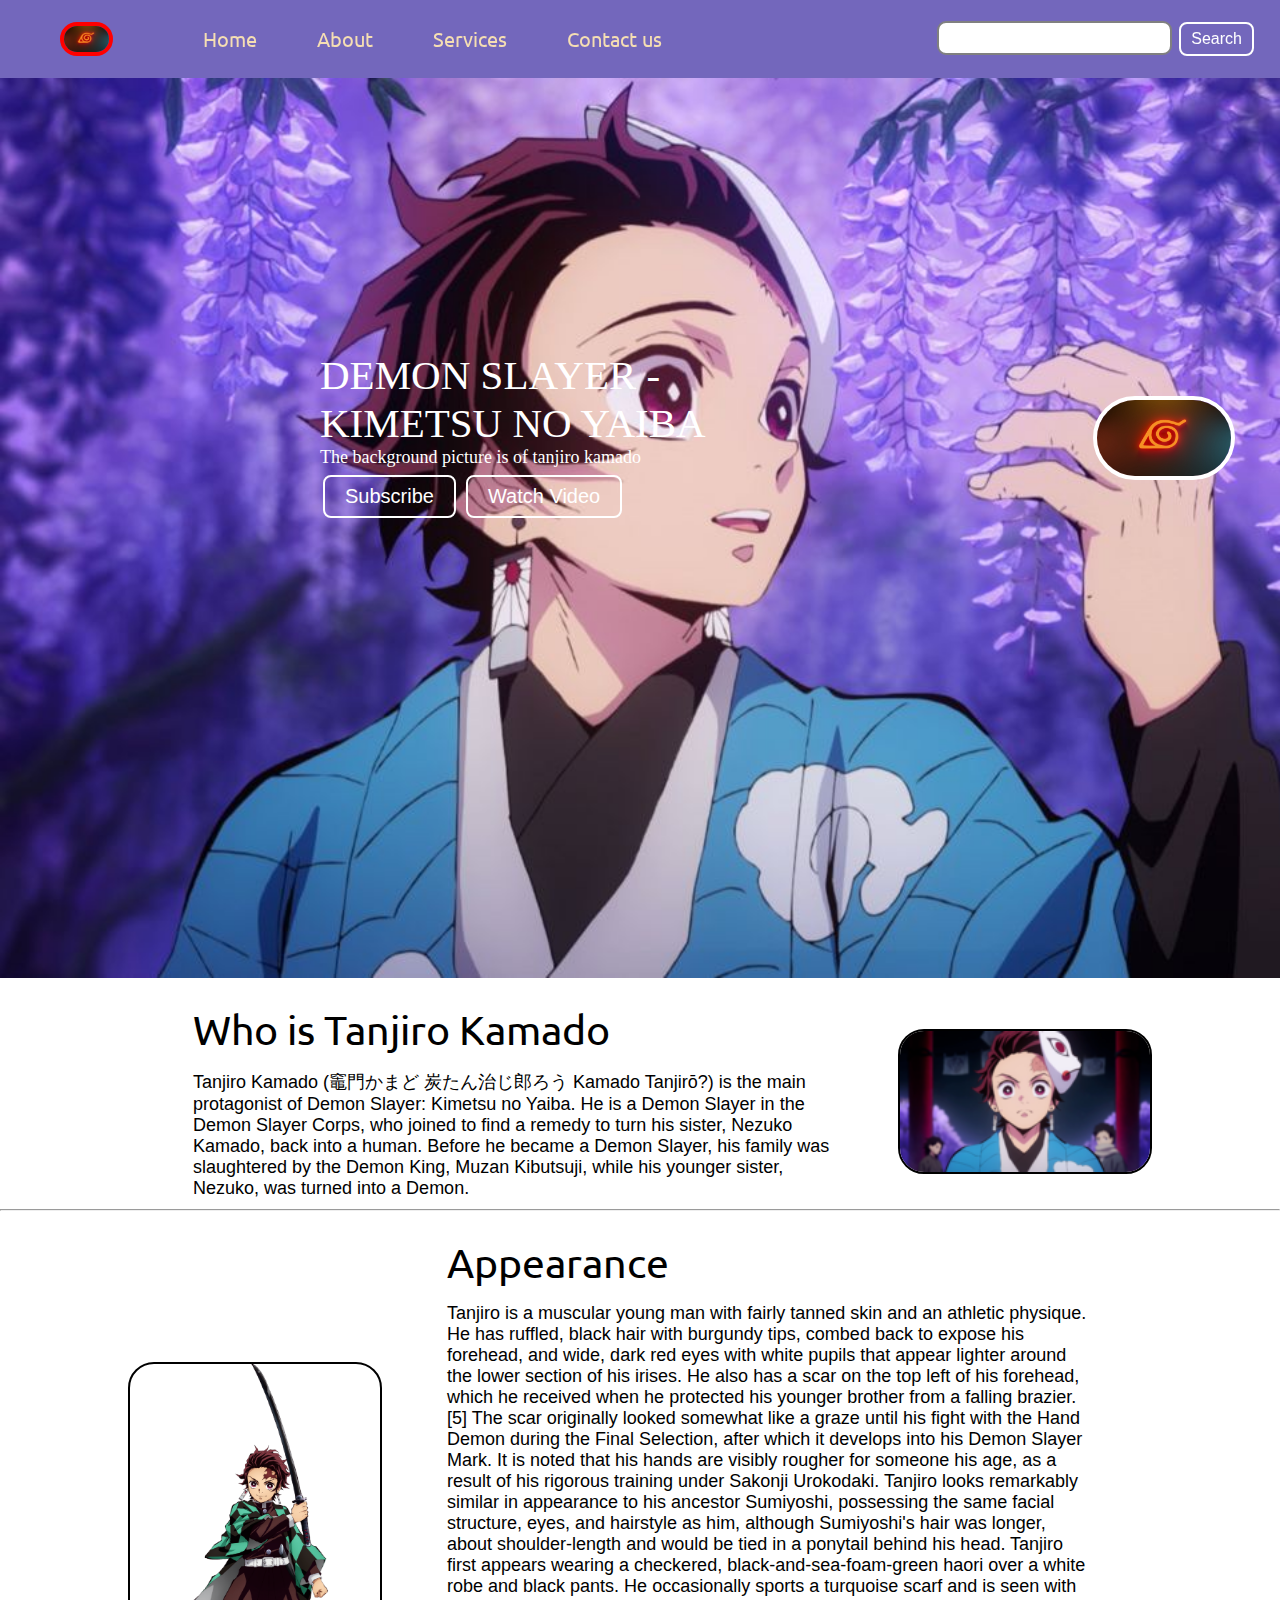
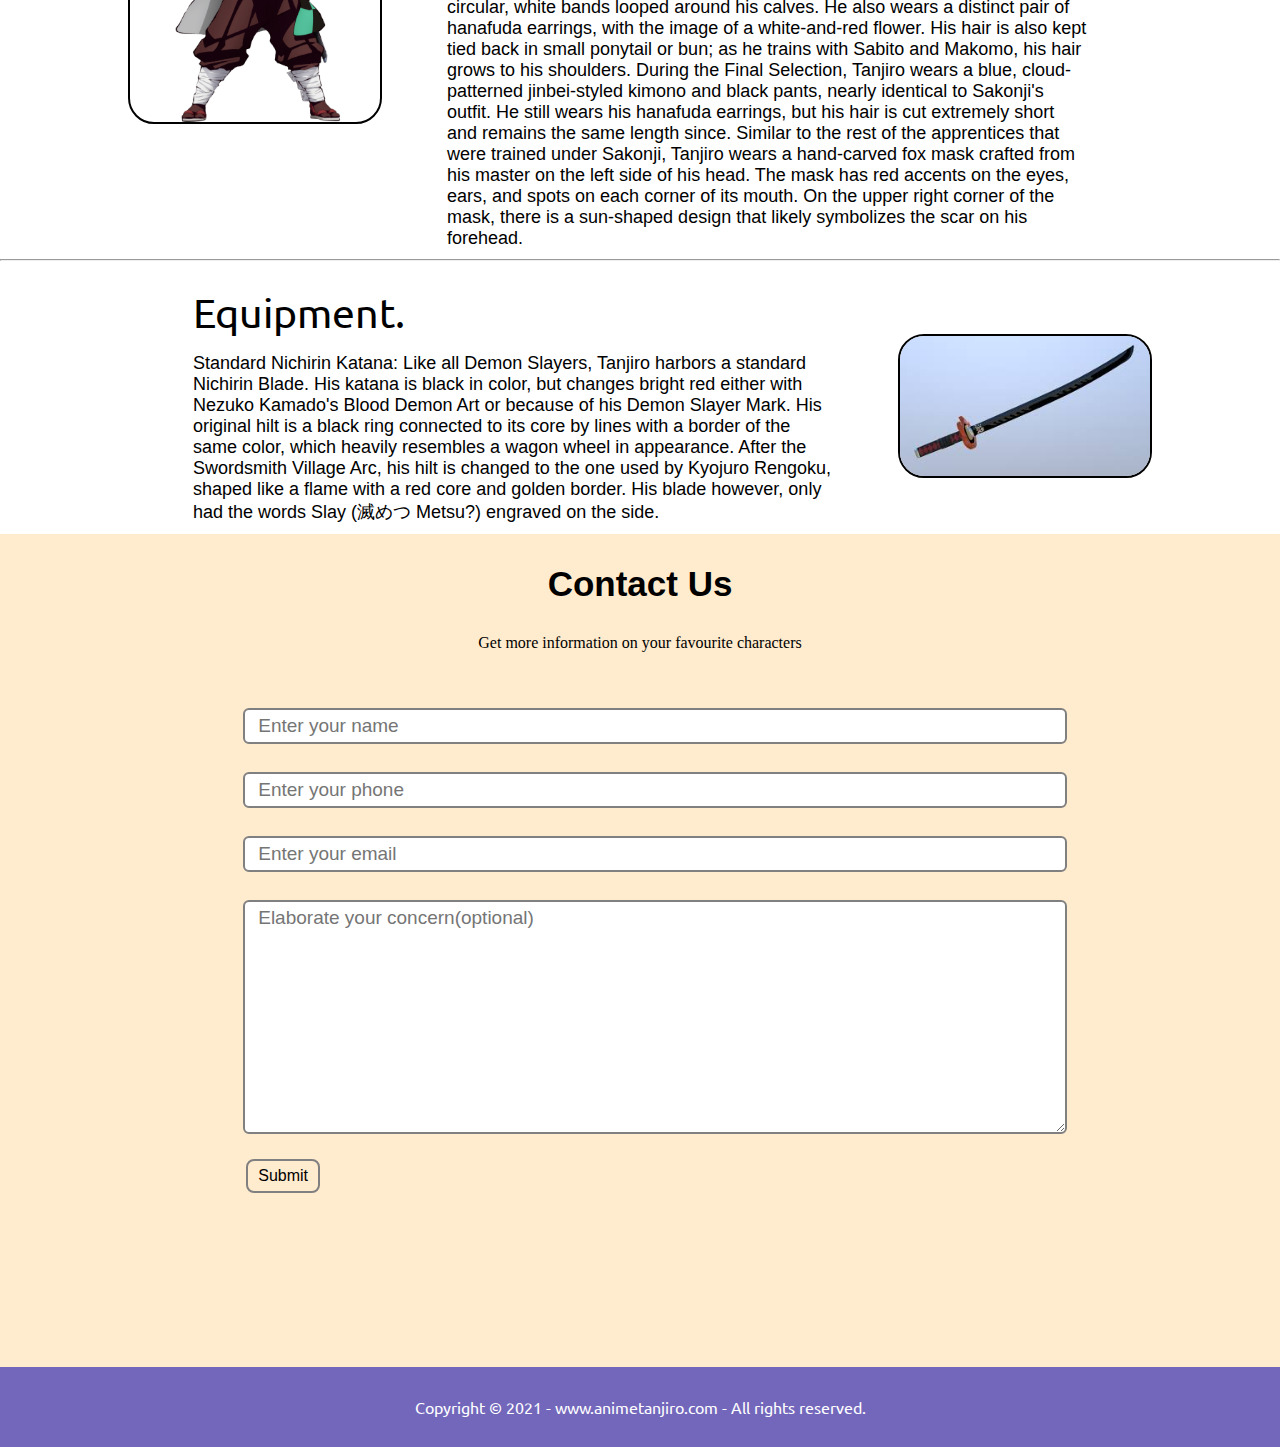
<file: index.html>
<!DOCTYPE html>
<html lang="en">

<head>
    <meta charset="UTF-8">
    <meta http-equiv="X-UA-Compatible" content="IE=edge">
    <meta name="viewport" content="width=device-width, initial-scale=1.0">

    <title>anime - tanjiro</title>

    <link rel="stylesheet" href="css/index.css">
    <link rel="stylesheet" href="css/responsive.css">
    <link rel="icon" href="css/favicon.ico">
</head>

<body>

    <!-- nav bar -->
    <nav class="navbar background-nav h-nav-resp ">
        <ul class="nav-list v-class-resp">
            <div class="logo"><img src="img/logo.png" alt="logo" id="logosize"></div>
            <li><a href="#">Home</a></li>
            <li><a href="#about">About</a></li>
            <li><a href="#services">Services</a></li>
            <li><a href="#contact">Contact us</a></li>
        </ul>
        <div class="rightNav v-class-resp">
            <input type="text" name="search" id="search">
            <button class="btn btn-sm">Search</button>
        </div>
        <div class="burger"> 
            <div class="line"></div>
            <div class="line"></div>
            <div class="line"></div>
        </div>
    </nav>

    <!-- first Section -->

    <section class="background firstSection">
        <div class="box-main">
            <div class="firstHalf" >
                <p class="text-big" onmouseover="this.style.color='red';" onmouseout="this.style.color='white';">DEMON SLAYER - KIMETSU NO YAIBA</p>
                <p class="text-small" onmouseover="this.style.color='red';" onmouseout="this.style.color='white';">The background picture is of tanjiro kamado
                </p>
                <div class="buttons">
                    <button class="btn" onmouseover="this.style.color='red';" onmouseout="this.style.color='white';">Subscribe</button>
                    <button class="btn" onmouseover="this.style.color='red';" onmouseout="this.style.color='white';">Watch Video</button>
                </div>
            </div>

            <div class="secondHalf">
                <img src="img/logo.png" alt="furure image" style="color: wheat;" onmouseover="src='img/fullmetal.jpg'" onmouseout="src='img/logo.png'">
            </div>
        </div>
        
    </section>

    <!-- white body section -->

    <section class="section">
        <div class="paras">
        <p class="sectionTag text-big">Who is Tanjiro Kamado</p>
        <p class="sectionSubTag text-small" ">Tanjiro Kamado (竈門かまど 炭たん治じ郎ろう Kamado Tanjirō?) is the main protagonist of Demon Slayer: Kimetsu no Yaiba. He is a Demon Slayer in the Demon Slayer Corps, who joined to find a remedy to turn his sister, Nezuko Kamado, back into a human.

            Before he became a Demon Slayer, his family was slaughtered by the Demon King, Muzan Kibutsuji, while his younger sister, Nezuko, was turned into a Demon.</p>
            </div>
            <div class="thumbnail">
                <img src="img/Tanjiro.png" alt="sample-logo" class="imgFluid">
            </div>
    </section> 

    <hr>

    <section class="section section-left" id="about">
        <div class="paras">
        <p class="sectionTag text-big">Appearance</p>
        <p class="sectionSubTag text-small">Tanjiro is a muscular young man with fairly tanned skin and an athletic physique. He has ruffled, black hair with burgundy tips, combed back to expose his forehead, and wide, dark red eyes with white pupils that appear lighter around the lower section of his irises. He also has a scar on the top left of his forehead, which he received when he protected his younger brother from a falling brazier.[5] The scar originally looked somewhat like a graze until his fight with the Hand Demon during the Final Selection, after which it develops into his Demon Slayer Mark. It is noted that his hands are visibly rougher for someone his age, as a result of his rigorous training under Sakonji Urokodaki. Tanjiro looks remarkably similar in appearance to his ancestor Sumiyoshi, possessing the same facial structure, eyes, and hairstyle as him, although Sumiyoshi's hair was longer, about shoulder-length and would be tied in a ponytail behind his head.

            Tanjiro first appears wearing a checkered, black-and-sea-foam-green haori over a white robe and black pants. He occasionally sports a turquoise scarf and is seen with circular, white bands looped around his calves. He also wears a distinct pair of hanafuda earrings, with the image of a white-and-red flower. His hair is also kept tied back in small ponytail or bun; as he trains with Sabito and Makomo, his hair grows to his shoulders.
            
            During the Final Selection, Tanjiro wears a blue, cloud-patterned jinbei-styled kimono and black pants, nearly identical to Sakonji's outfit. He still wears his hanafuda earrings, but his hair is cut extremely short and remains the same length since. Similar to the rest of the apprentices that were trained under Sakonji, Tanjiro wears a hand-carved fox mask crafted from his master on the left side of his head. The mask has red accents on the eyes, ears, and spots on each corner of its mouth. On the upper right corner of the mask, there is a sun-shaped design that likely symbolizes the scar on his forehead.
            
            </p>
            </div>
            <div class="thumbnail">
                <img src="img/appearance.png" alt="sample-logo" class="imgFluid">
            </div>
    </section> 

<hr>
    <section class="section">
        <div class="paras">
        <p class="sectionTag text-big">Equipment.</p>
        <p class="sectionSubTag text-small">Standard Nichirin Katana: Like all Demon Slayers, Tanjiro harbors a standard Nichirin Blade. His katana is black in color, but changes bright red either with Nezuko Kamado's Blood Demon Art or because of his Demon Slayer Mark. His original hilt is a black ring connected to its core by lines with a border of the same color, which heavily resembles a wagon wheel in appearance. After the Swordsmith Village Arc, his hilt is changed to the one used by Kyojuro Rengoku, shaped like a flame with a red core and golden border. His blade however, only had the words Slay (滅めつ Metsu?) engraved on the side.</p>
            </div>
            <div class="thumbnail">
                <img src="img/sword.jpg" alt="sample-logo" class="imgFluid">
            </div>
    </section> 


    <!-- contact us -->
    
<section class="contact" id="contact">
    <h2 class="text-center">Contact Us</h2>
    <p style="justify-content: center; display:flex;">Get more information on your favourite characters</p>
    <div class="form" >
        <input class="form-input" type="text" name="name" id="name" placeholder="Enter your name" onfocus="this.style.backgroundColor='lightseagreen'; this.style.color='yellow';" onblur="this.style.backgroundColor='white'; this.style.color='black'; fillDetails();" >
        <input class="form-input" type="text" name="phone" id="phone" placeholder="Enter your phone">
        <input class="form-input" type="text" name="email" id="email" placeholder="Enter your email">
        <textarea class="form-input" name="text" id="text" cols="30" rows="10" placeholder="Elaborate your concern(optional)"></textarea>
        <!-- <button class="btn btn-sm btn-dark">Submit</button> -->
        <input type="submit" class="btn btn-sm btn-dark" value="Submit" onclick="return checkForName();">
    </div>
</section>

<!-- footer section -->
 
<footer class="background-nav">
    <p class="text-footer">
        Copyright &copy 2021 - www.animetanjiro.com - All rights reserved.
    </p>
    
</footer>

<script src="resp.js"></script>
</body>

</html>
</file>
<file: css/index.css>
@import url('https://fonts.googleapis.com/css2?family=Ubuntu&display=swap');

*{
    margin:0;
    padding:0;
}

html{
    scroll-behavior: smooth;
}

.logo{
    width:20%;
    display: flex;
    justify-content: center;
    align-items: center;
}

.logo img{
    width: 26%;
    border: 4px solid red;
    border-radius: 40px;
    margin: 5px;
}
.navbar{
    display: flex;
    align-items: center;
    justify-content: center;
    position: sticky;
    top: 0;
    cursor: pointer;
}

.nav-list{
    width: 70%;
    display: flex;
    align-items: center;
}

.nav-list li{
    list-style: none;
    padding: 26px 30px;
}

.nav-list li a{
    text-decoration: none;
    color: wheat;
    font-size: 20px;
    font-family: 'Ubuntu',sans-serif;
}

.nav-list li a:hover{
   color:yellowgreen
   transition:all 0.3s ease;
}

.rightNav{
    width: 30%;
    text-align: right;
    padding: 0 23px;
}

#search{
    padding: 5px;
    font-size: 17px;
    border: 2px solid grey;
    border-radius: 9px;
}

.background{
    background: rgba(0, 0, 0, 0.7) url('../img/demonslayer2.jpg');
    background-size: cover;
    /* background-blend-mode: darken; */
}

.background-nav{
    background: rgba(56, 38, 160, 0.7) ;
    background-size: cover;
}

.firstSection{
    height: 100vh;
}

.box-main{
    display: flex;
    justify-content: center;
    align-items: center;
    color: white;
    font-family: 'Times New Roman', Times, serif;
    max-width: 50%;
    margin: auto;
    height: 80%;
}


.firstHalf{
    width: 80%;
    display: flex;
    flex-direction: column;
    justify-content: center;
}

.secondHalf{
    width:30%;
}

.secondHalf img{
    width: 70%;
    border: 4px solid white;
    border-radius: 150px;
    display: block;
    margin: auto;
    margin:325px;
}

.text-big{
     font-size: 41px;
}

.text-small{
     font-size: 18px;
}

.btn{
    padding: 8px 20px;
    margin: 7px 3px;
    border: 2px solid white;
    border-radius: 8px;
    background:none;
    color: white;
    cursor: pointer;
    font-size: 20px;
}

.btn-sm{
    padding: 6px 10px;
    vertical-align: middle;
    font-size: 16px;
}
.btn-dark{
    color: black;
    border: 2px solid grey;
    /* margin-top: 32px; */
}


.section{
    display: flex;
    align-items: center;
    /* height: 400px; */
    justify-content: space-evenly;
    max-width: 80%;
    margin: auto;
    font-family: 'Ubuntu',sans-serif;
    padding: 10px;
}

.section-left{
   flex-direction: row-reverse;
}

.paras{
    padding: 0px 65px;
}

.sectionTag{
    color:lightsea;
    padding: 16px 0px;
    /* this is added new */
}

.sectionSubTag{
font-family: 'Segoe UI', Tahoma, Geneva, Verdana, sans-serif;
/* this is also added new */
}

.thumbnail img{
    width: 250px;
    border: 2px solid black;
    border-radius: 26px;
    margin-top: 19px;
    /* this is added new */
}

/* .imgFluid{
    width: 200px;
} */

.contact{
    background-color:blanchedalmond;
    height: 833px;
}

.text-center{
    text-align: center;
    padding: 30px;
    font-family: 'Segoe UI', Tahoma, Geneva, Verdana, sans-serif;
    font-size: 35px;
}

.form{
    max-width: 62%;
    margin: 42px auto;
}

.form-input{
    margin: 14px 0;
    padding: 5px 13px;    /*added 13 px in place of 3px*/
    width: 100%;
    font-size: 19px;
    border: 2px solid grey;
    border-radius: 6px;
    font-family: 'Segoe UI', Tahoma, Geneva, Verdana, sans-serif;
}

.text-footer{
    text-align: center;
    padding: 30px;
    font-family: 'Ubuntu',sans-serif;
    display: flex;
    justify-content: center;
    color:white
}

.burger{
display: none;
position: absolute;
cursor: pointer;
right: 5%;
top: 15px;
}

.line{
    width: 33px;
    background-color: white;
    height: 4px;
    margin:5px 3px;
}

#dot {
    height: 15px;
    width: 15px;
    background-color: #bbb;
    border-radius: 100%;
    display: inline-block;
  }
</file>
<file: css/responsive.css>
@media only screen and (max-width:1140px){
    .nav-list{
        flex-direction: column;
    }
    .navbar{
        height: 447px;
        flex-direction: column;
        transition: all 0.7s ease-out;
    }
    .rightNav{
        text-align: center;
    }
    .box-main{
        flex-direction: column-reverse;
        max-width: 100%;
    }
    #search{
        width: 100%;
    }
    .burger{
        display: block;
    }
    .h-nav-resp{
        height: 72px;
    }
    .v-class-resp{
        opacity: 0;
    }
    .section{
        flex-direction: column-reverse;
    }
    .text-small{
        text-align: center;
    }
    .text-big{
        text-align: center;
    }
    .buttons{
        text-align: center;
    }
    .paras{
        padding: 0px;
    }

    .secondHalf{
        display: none;
    }
}
</file>
